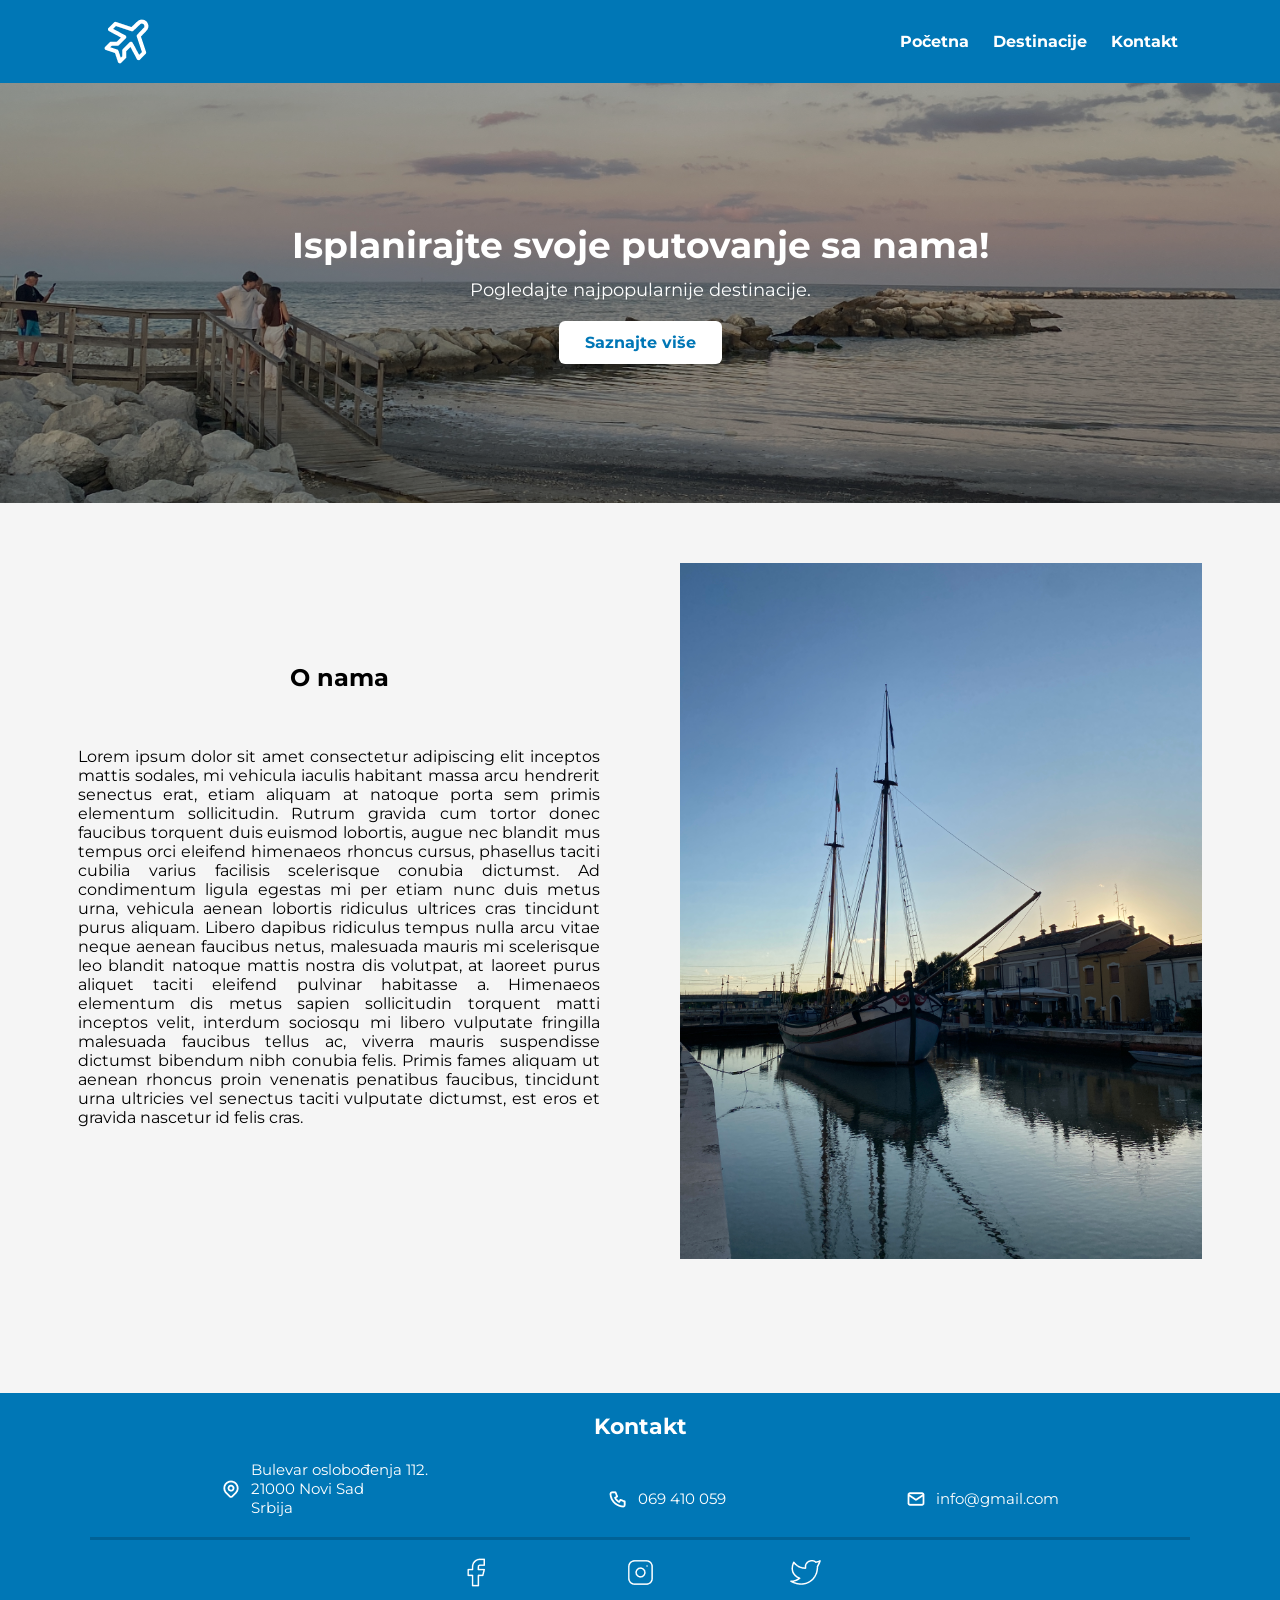
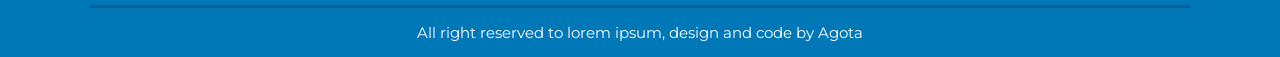
<file: index.html>
<!DOCTYPE html>
<html lang="sr">
<head>
<link rel="icon" type="./images/logo.png">
<meta charset="UTF-8">
<meta name="viewport" content="width=device-width, initial-scale=1.0">
<title>Avantura</title>
<link rel="stylesheet" href="style.css">
<link href="https://fonts.googleapis.com/css2?family=Montserrat:wght@300;400;500;600;700&display=swap" rel="stylesheet">
</head>
<body>
<header>
    <div class="header-inner">
        <img src="./images/logo.png">
        <nav>
            <ul>
                <li><a href="index.html">Početna</a></li>
                <li><a href="destinations.html">Destinacije</a></li>
                <li><a href="contact.html">Kontakt</a></li>
            </ul>
        </nav>
    </div>
 </header>

<section class="hero">
    <div class="hero-overlay">
        <h2>Isplanirajte svoje putovanje sa nama!</h2>
        <p>Pogledajte najpopularnije destinacije.</p>
        <a class="btn" href="destinations.html">Saznajte više</a>
    </div>
</section>

<section class="about">
  <div class="about-text">
    <h2>O nama</h2>
    <p>
        Lorem ipsum dolor sit amet consectetur adipiscing elit inceptos mattis sodales, mi vehicula iaculis habitant massa arcu hendrerit senectus erat,
        etiam aliquam at natoque porta sem primis elementum sollicitudin. Rutrum gravida cum tortor donec faucibus torquent duis euismod lobortis, augue
        nec blandit mus tempus orci eleifend himenaeos rhoncus cursus, phasellus taciti cubilia varius facilisis scelerisque conubia dictumst. Ad
        condimentum ligula egestas mi per etiam nunc duis metus urna, vehicula aenean lobortis ridiculus ultrices cras tincidunt purus aliquam.

        Libero dapibus ridiculus tempus nulla arcu vitae neque aenean faucibus netus, malesuada mauris mi scelerisque leo blandit natoque mattis nostra
        dis volutpat, at laoreet purus aliquet taciti eleifend pulvinar habitasse a. Himenaeos elementum dis metus sapien sollicitudin torquent matti
        inceptos velit, interdum sociosqu mi libero vulputate fringilla malesuada faucibus tellus ac, viverra mauris suspendisse dictumst bibendum nibh
        conubia felis. Primis fames aliquam ut aenean rhoncus proin venenatis penatibus faucibus, tincidunt urna ultricies vel senectus taciti vulputate
        dictumst, est eros et gravida nascetur id felis cras.
    </p>
  </div>

  <div class="about-image">
    <img src="./images/IMG_1107.JPG" alt="O nama">
  </div>
</section>

<div class="footer">
        <div class="footertitle">
            <p1>Kontakt</p1>
        </div>
        
        <div class="contactinfo">
            <div class="location">
                <img src="./images/map.png" alt="">
                <div class="adress">
                    <p2>Bulevar oslobođenja 112. <br>
                        21000 Novi Sad <br>
                        Srbija</p2>
                </div>
            </div>

            <div class="telefon">
                <img src="./images/telefon.png" alt="">
                <div class="mobil">
                    <p2>069 410 059</p2>
                </div>
            </div>

            <div class="email">
                <img src="./images/email.png" alt="">
                <div class="mail">
                    <p2>info@gmail.com</p2>
                </div>
            </div>

        </div>

        <div class="social">
            <div class="icons">
            <img src="./images/face.png" alt="">
            <img src="./images/insta.png" alt="">
            <img src="./images/twitter.png" alt="">
            </div>
        </div>

        <div class="copyright">
            <p3>All right reserved to lorem ipsum, design and code by Agota</p3>
        </div>
    </div>
</body>
</html>
</file>
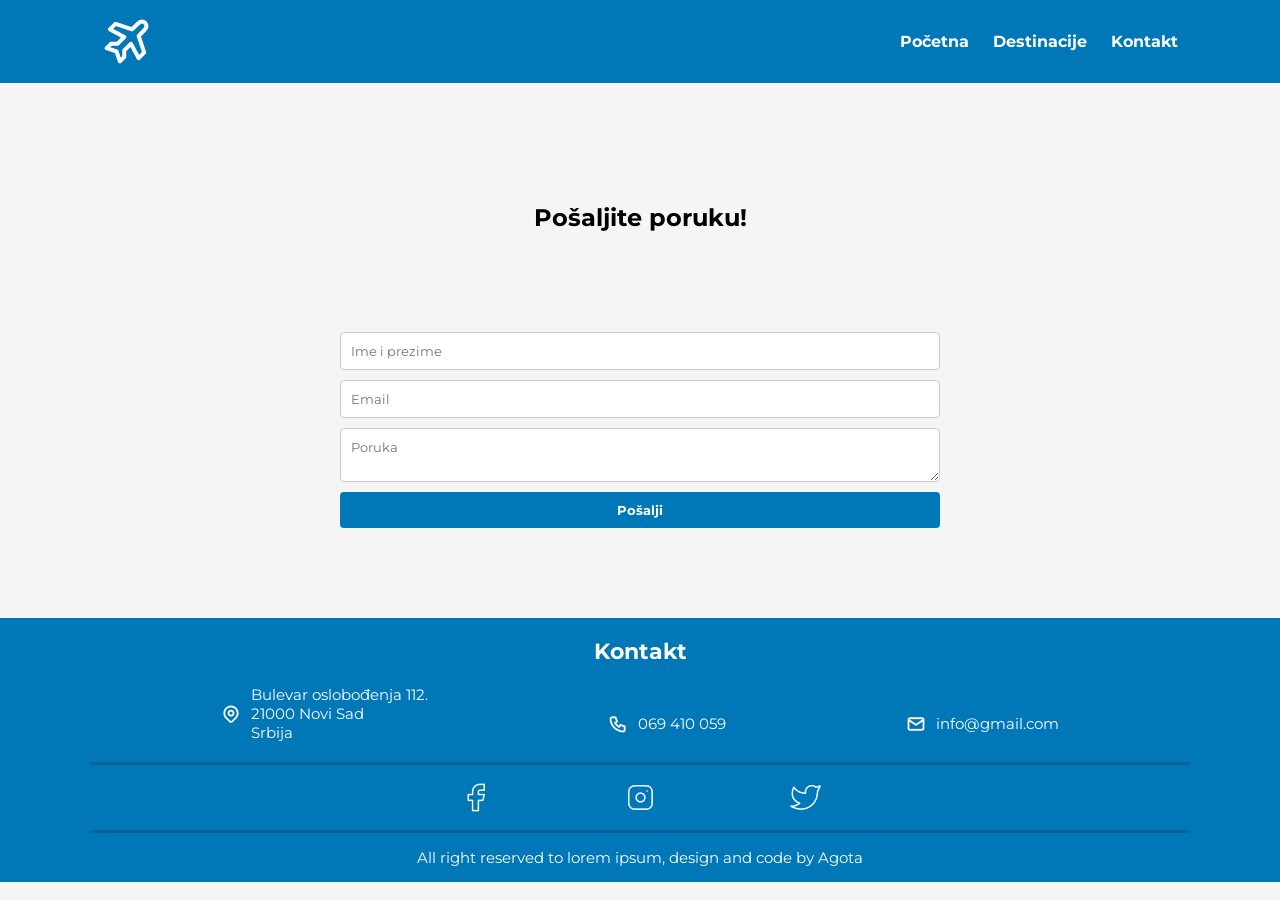
<file: contact.html>
<!DOCTYPE html>
<html lang="sr">
<head>
<meta charset="UTF-8">
<meta name="viewport" content="width=device-width, initial-scale=1.0">
<title>Kontakt - Avantura</title>
<link rel="stylesheet" href="style.css">
<link href="https://fonts.googleapis.com/css2?family=Montserrat:wght@300;400;500;600;700&display=swap" rel="stylesheet">
</head>
<body>
<header>
    <div class="header-inner">
        <img src="./images/logo.png">
        <nav>
            <ul>
                <li><a href="index.html">Početna</a></li>
                <li><a href="destinations.html">Destinacije</a></li>
                <li><a href="contact.html">Kontakt</a></li>
            </ul>
        </nav>
    </div>
</header>

<section class="contact">
    <h2>Pošaljite poruku!</h2>

    <form>
        <input type="text" placeholder="Ime i prezime">
        <input type="email" placeholder="Email">
        <textarea placeholder="Poruka"></textarea>
        <button type="submit">Pošalji</button>
    </form>
</section>

<div class="footer">
        <div class="footertitle">
            <p1>Kontakt</p1>
        </div>
        
        <div class="contactinfo">
            <div class="location">
                <img src="./images/map.png" alt="">
                <div class="adress">
                    <p2>Bulevar oslobođenja 112. <br>
                        21000 Novi Sad <br>
                        Srbija</p2>
                </div>
            </div>

            <div class="telefon">
                <img src="./images/telefon.png" alt="">
                <div class="mobil">
                    <p2>069 410 059</p2>
                </div>
            </div>

            <div class="email">
                <img src="./images/email.png" alt="">
                <div class="mail">
                    <p2>info@gmail.com</p2>
                </div>
            </div>

        </div>

        <div class="social">
            <div class="icons">
            <img src="./images/face.png" alt="">
            <img src="./images/insta.png" alt="">
            <img src="./images/twitter.png" alt="">
            </div>
        </div>

        <div class="copyright">
            <p3>All right reserved to lorem ipsum, design and code by Agota</p3>
        </div>
    </div>

</body>
</html>
</file>
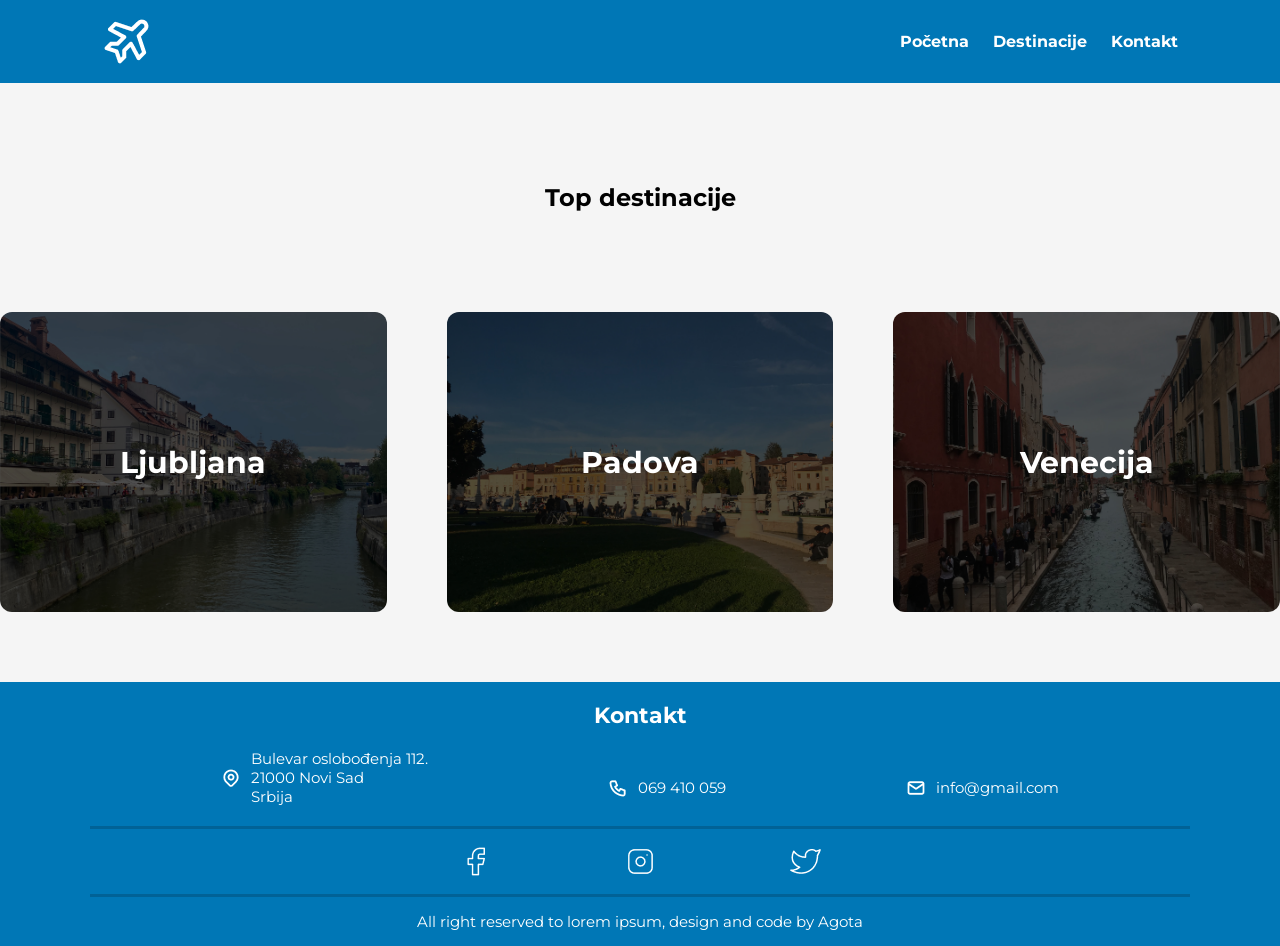
<file: destinations.html>
<!DOCTYPE html>
<html lang="sr">
<head>
<meta charset="UTF-8">
<meta name="viewport" content="width=device-width, initial-scale=1.0">
<title>Destinacije - Avantura</title>
<link rel="stylesheet" href="style.css">
<link href="https://fonts.googleapis.com/css2?family=Montserrat:wght@300;400;500;600;700&display=swap" rel="stylesheet">
</head>
<body>
<header>
    <div class="header-inner">
        <img src="./images/logo.png">
        <nav>
            <ul>
                <li><a href="index.html">Početna</a></li>
                <li><a href="destinations.html">Destinacije</a></li>
                <li><a href="contact.html">Kontakt</a></li>
            </ul>
        </nav>
    </div>
</header>

<section class="list">
    <h2>Top destinacije</h2>

    <div class="grid">
        <div class="card1">
            <h3>Ljubljana</h3>
        </div>

        <div class="card2">
            <h3>Padova</h3>
        </div>

        <div class="card3">
            <h3>Venecija</h3>
        </div>
    </div>
</section>

<div class="footer">
        <div class="footertitle">
            <p1>Kontakt</p1>
        </div>
        
        <div class="contactinfo">
            <div class="location">
                <img src="./images/map.png" alt="">
                <div class="adress">
                    <p2>Bulevar oslobođenja 112. <br>
                        21000 Novi Sad <br>
                        Srbija</p2>
                </div>
            </div>

            <div class="telefon">
                <img src="./images/telefon.png" alt="">
                <div class="mobil">
                    <p2>069 410 059</p2>
                </div>
            </div>

            <div class="email">
                <img src="./images/email.png" alt="">
                <div class="mail">
                    <p2>info@gmail.com</p2>
                </div>
            </div>

        </div>

        <div class="social">
            <div class="icons">
            <img src="./images/face.png" alt="">
            <img src="./images/insta.png" alt="">
            <img src="./images/twitter.png" alt="">
            </div>
        </div>

        <div class="copyright">
            <p3>All right reserved to lorem ipsum, design and code by Agota</p3>
        </div>
    </div>

</body>
</html>
</file>
<file: style.css>
* {
    margin: 0px;
    padding: 0px;
    box-sizing: border-box;
    font-family: 'Montserrat', sans-serif;
}

body {
    background: #f5f5f5;
    display: flex;
    flex-direction: column;
}

header {
    background-color: #0077b6;
    padding: 15px 0;
}

.header-inner {
    margin: 0 100px;
    display: flex;
    justify-content: space-between;
    align-items: center;
}

h1 {
    color: #f5f5f5;
}

nav ul {
    list-style: none;
    display: flex;
    gap: 20px;
    margin: 0;
    padding: 0;
}

nav a {
    color: white;
    text-decoration: none;
    font-weight: bold;
    padding: 6px 2px;
}

nav a:hover {
    text-decoration: underline;
}

.active {
    border-bottom: 2px solid white;
}

.menu-btn {
    display: none;
    font-size: 26px;
    cursor: pointer;
    color: white;
}

.hero {
    height: 420px;
    background-image: url(./images/IMG_1117.JPG);
    background-position: center 60%;
    background-size: cover;
    display: flex;
    align-items: center;
    justify-content: center;
}

.hero-overlay {
    width: 100%;
    height: 100%;
    background: linear-gradient(180deg, rgba(0,0,0,0.35), rgba(0,0,0,0.35));
    display: flex;
    flex-direction: column;
    align-items: center;
    justify-content: center;
    color: white;
    text-align: center;
    padding: 40px;
    box-sizing: border-box;
}

.hero h2 {
    font-size: 36px;
    margin: 0 0 12px 0;
}

.hero p {
    font-size: 18px;
    margin: 0 0 20px 0;
    max-width: 800px;
}

.btn {
    display: inline-block;
    background: white;
    color: #0077b6;
    padding: 12px 26px;
    border-radius: 6px;
    text-decoration: none;
    font-weight: bold;
    box-shadow: 0 6px 18px rgba(0,0,0,0.15);
    transition: transform .18s, box-shadow .18s;
}

.btn:hover {
    transform: translateY(-3px);
    box-shadow: 0 10px 24px rgba(0,0,0,0.2);
}

.about {
  display: flex;
  justify-content: center;
  gap: 80px;
  max-width: 1200px;
  margin: 0 auto;
  padding: 60px 20px;
}

.about-text {
  width: 45%;
  text-align: justify;
}

.about-text h2 {
  margin-bottom: 15px;
  text-align: center;
  margin-bottom: 55px;
}

.about-image {
  width: 45%;
}

.about-image img {
  width: 100%;
  height: auto;
}

h2 {
    justify-content: center;
    align-items: center;
    text-align: center;
    margin-top: 100px;
    margin-bottom: 100px;
}

h3 {
    text-align: center;
    font-size: 30px;
}

.grid {
    grid-template-columns: repeat(3, 1fr);
    gap: 60px;
    display: flex;
    justify-content: center;
}

.card1 {
    width: 400px;
    height: 300px;
    background-image: url(./images/1.jpg);
    background-size: cover;
    background-position: center;
    background-repeat: no-repeat;
    border-radius: 12px;
    color: white;
    padding: 20px;
    display: flex;
    justify-content: center;
    align-items: center;
}

.card2 {
    width: 400px;
    height: 300px;
    background-image: url(./images/2.jpg);
    background-size: cover;
    background-position: center;
    background-repeat: no-repeat;
    border-radius: 12px;
    color: white;
    padding: 20px;
    display: flex;
    justify-content: center;
    align-items: center;
}

.card3 {
    width: 400px;
    height: 300px;
    background-image: url(./images/3.jpg);
    background-size: cover;
    background-position: center;
    background-repeat: no-repeat;
    border-radius: 12px;
    color: white;
    padding: 20px;
    display: flex;
    justify-content: center;
    align-items: center;
}

.card1:hover {
    transform: scale(1.03);
}

.card2:hover {
    transform: scale(1.03);
}

.card3:hover {
    transform: scale(1.03);
}

.contact {
    width: 600px;
    margin: 0 auto;
    padding: 20px 0;
    text-align: center;
}

form {
    display: flex;
    flex-direction: column;
    gap: 10px;
}

input, textarea {
    padding: 10px;
    border: 1px solid #ccc;
    border-radius: 4px;
    font-family: inherit;
}

button {
    padding: 10px;
    background: #0077b6;
    color: white;
    border: none;
    cursor: pointer;
    border-radius: 4px;
    font-weight: bold;
}

button:hover {
    background: #005f8a;
}

.footer {
 justify-content: center;
 display: flex;
 flex-direction: column;
 align-items: center;
 font-family: 'Raleway', sans-serif;
 background-color: #0077b6;
 margin-top: 70px;
 color: white;
}

.footertitle {
    margin-top: 20px;
}

p1 {
    font-size: 22px;
    font-weight: 700;
}

.contactinfo {
    display: flex;
    flex-direction: row;
    justify-content: center;
    align-items: center;
    gap: 180px;
    margin-top: 20px;
    margin-bottom: 20px;
    border-bottom: #016296;
    border-bottom-style: solid;
    margin-bottom: 15px;
    width: 1100px;
}

.location {
    display: flex;
    flex-direction: row;
    justify-content: center;
    align-items: center;
    text-align: left;
    gap: 10px;
    margin-bottom: 20px;
    font-size: 15px;
}

.telefon {
    display: flex;
    flex-direction: row;
    justify-content: center;
    align-items: center;
    text-align: left;
    gap: 10px;
    font-size: 15px;
}

.email {
    display: flex;
    flex-direction: row;
    justify-content: center;
    align-items: center;
    text-align: left;
    gap: 10px;
    font-size: 15px;
}

.icons {
    display: flex;
    flex-direction: row;
    justify-content: center;
    align-items: center;
    gap: 130px;
    margin-bottom: 15px;
}

.social {
    border-bottom: #016296;
    border-bottom-style: solid;
    margin-bottom: 15px;
    width: 1100px;
}

.copyright {
    margin-bottom: 15px;
    font-size: 15px;
}
</file>
